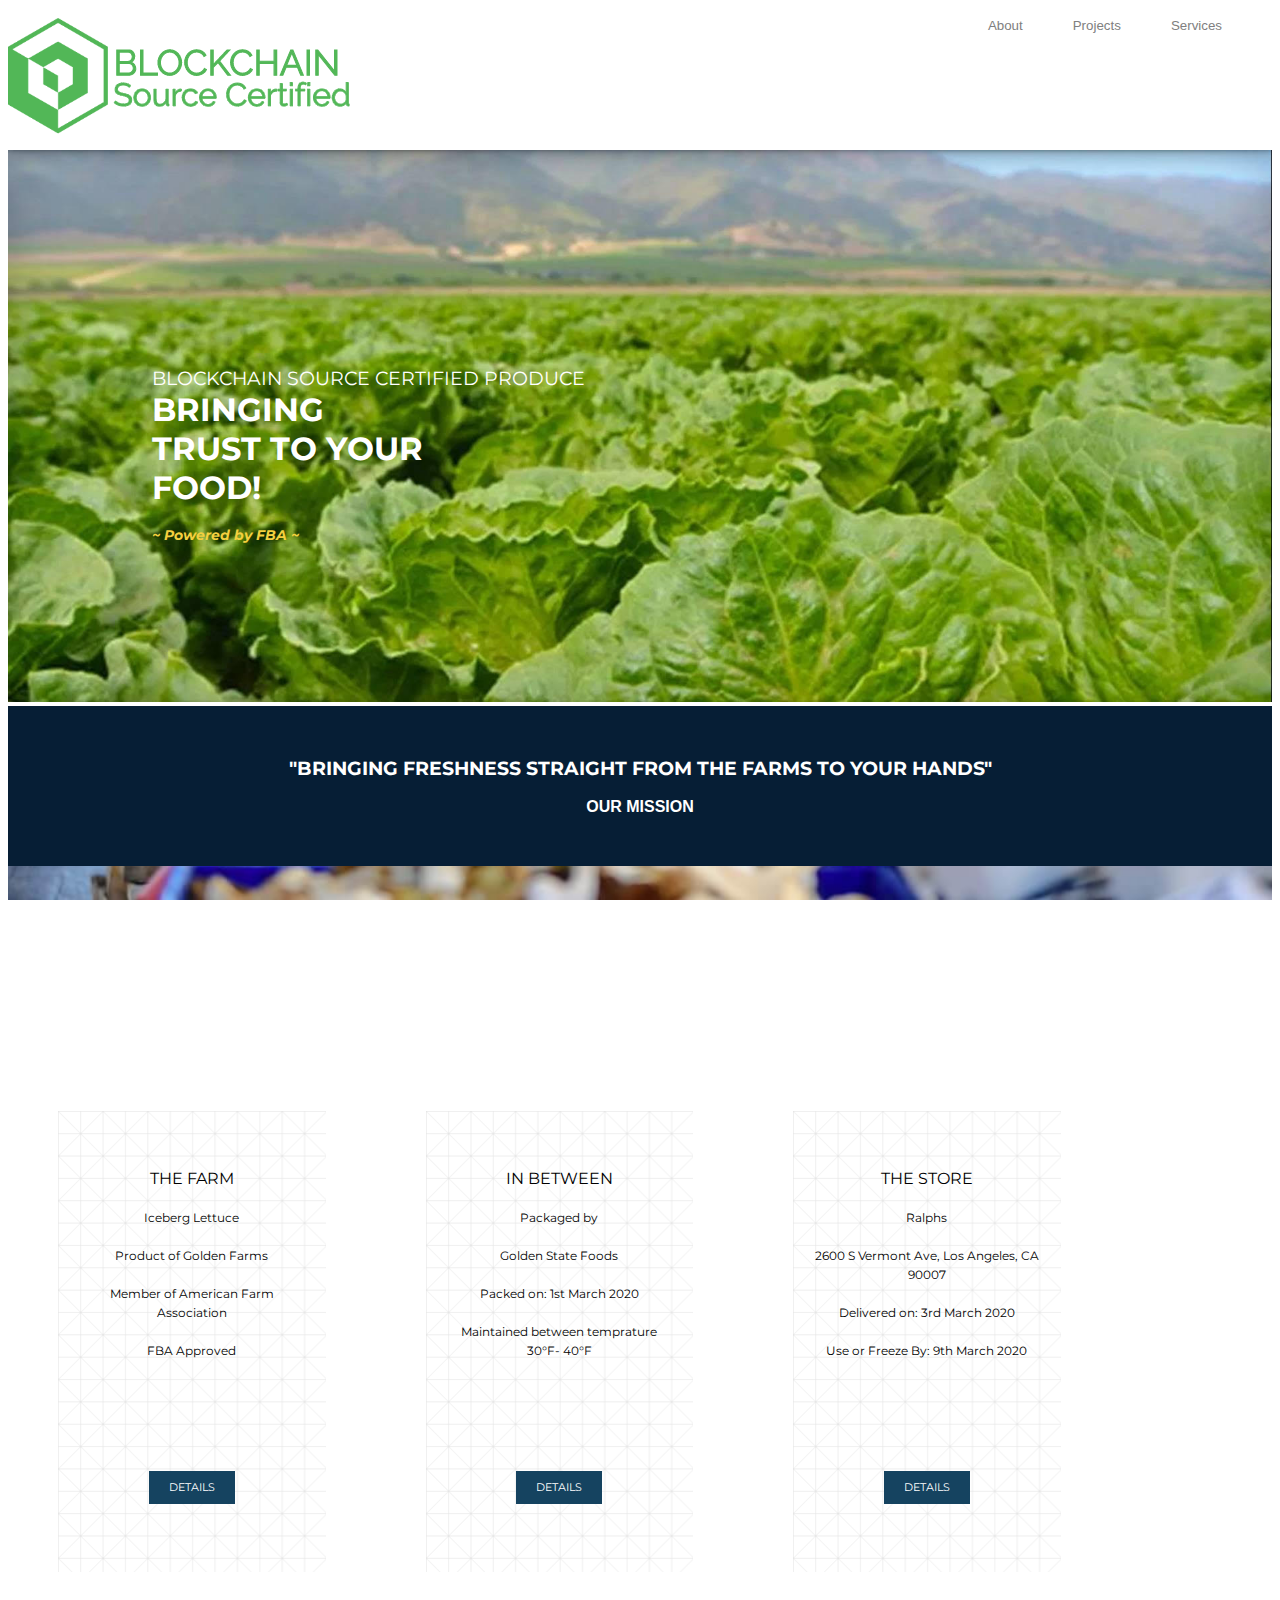
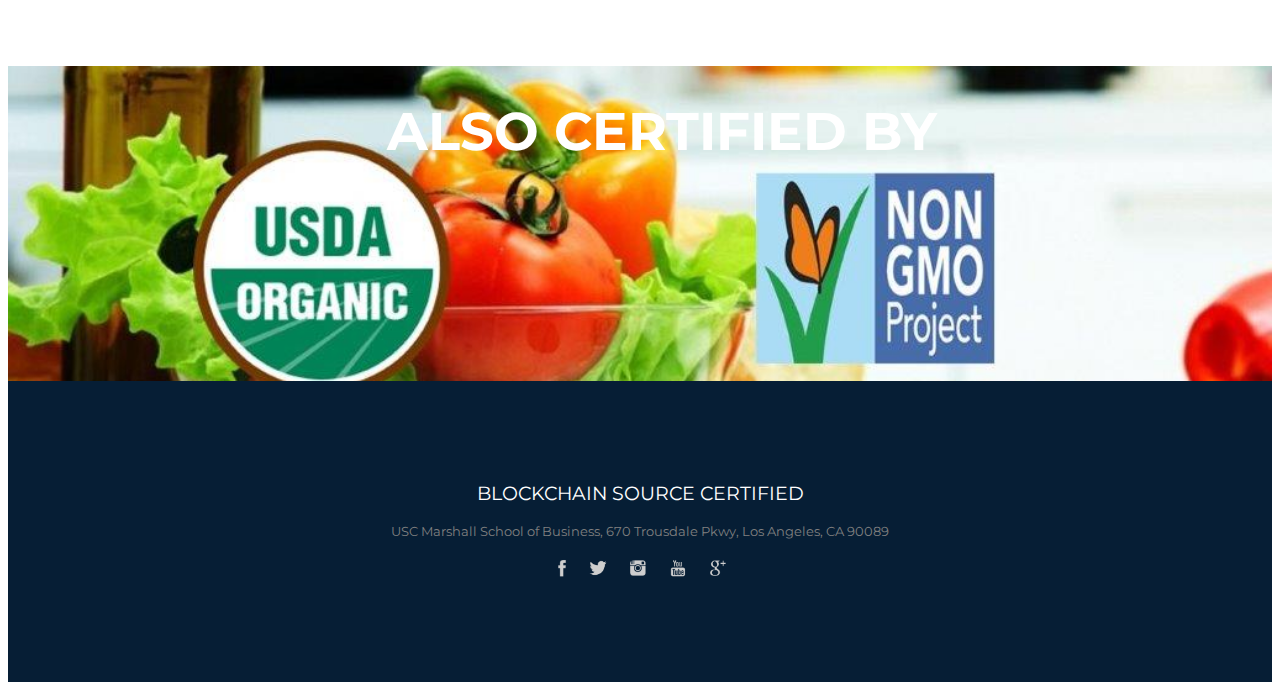
<file: Index.html>
<!DOCTYPE html>
<html>
	<head>
		<title>	BSC.org </title>
		<LINK rel="stylesheet" type="text/css" href="landing_css.css" />
		<link href='https://fonts.googleapis.com/css?family=Montserrat' rel='stylesheet' />
	</head>
	<body>
		<div class="menu"> <img src="logo.png">
			<div class="links"> <a class="link1" href="#"> Services </a> </div>
			<div class="links"> <a class="link2" href="#"> Projects </a> </div>
			<div class="links"> <a class="link3" href="#"> About </a> </div>
		</div>
		
		
		<div class="lawyerimg">	<img src="lawyer2.jpg" style="width:100%";>
			<div class="box">
				<br>
				<div style="color:white;font-size:120%;"> BLOCKCHAIN SOURCE CERTIFIED PRODUCE </div>
				<div style="color:white;font-size:200%;"> <b> BRINGING <br> TRUST TO YOUR <br>FOOD! </b> </div> <br>
				<div style="color:#F4D03F;font-size:90%;"> <b> <i> ~ Powered by FBA ~ </i> </b> </div>
				<br>
<!--				<input type="text" placeholder="Email" style="width:270px;height:30px;"> <br> <br>-->
<!--
					<div class="box2">
					<a class="signup" href="#"> SIGN UP FOR FREE! </a>
					</div>
-->
			</div>
		</div>
<!--
		 <div class="threecolumns">

			<div id="column1"> <span style="color:black;font-family:Montserrat, sans-serif;"> <b> AMAZING FEATURE #1 </b></span> <br> <br>
			Lorem ipsum dolor sit amet, consectetur adipiscing elit. Sed malesuada faucibus ex nec ultricies. Donec mattis
			egestas nisi non pretium. Suspendisse nec eros ut erat facilisis maximus. In congue et leo in varius. 
			<div> Vesttibulum sit amet felis ornare, commodo orci ut, feugiat lorem. </div>
			</div>

			<div id="column2"> <span style="color:black;font-family:Montserrat,sans-serif;"> <b> AMAZING FEATURE #2 </b> </span> <br> <br>
			Lorem ipsum dolor sit amet, consectetur adipiscing elit. Sed malesuada faucibus ex nec ultricies. Donec mattis
			egestas nisi non pretium. Suspendisse nec eros ut erat facilisis maximus. In congue et leo in varius. 
			<div> Vesttibulum sit amet felis ornare, commodo orci ut, feugiat lorem. </div>
			</div>

			<div id="column3"> <span style="color:black;font-family:Montserrat,sans-serif;"> <b> AMAZING FEATURE #3 </b> </span> <br> <br>
			Lorem ipsum dolor sit amet, consectetur adipiscing elit. Sed malesuada faucibus ex nec ultricies. Donec mattis
			egestas nisi non pretium. Suspendisse nec eros ut erat facilisis maximus. In congue et leo in varius. 
			<div> Vesttibulum sit amet felis ornare, commodo orci ut, feugiat lorem. </div> 
			</div>
			
		</div>  
-->

		<!-- <br> <br> <br> <br> <br> <br> <br> <br> <br> <br> <br> <br> <br> <br> <br> <br> -->

		<div class="lightgreybox">
			<div style="color: white; font-size: 120%; font-family:Montserrat,sans-serif;"> <b> "BRINGING FRESHNESS STRAIGHT FROM THE FARMS TO YOUR HANDS" </b>
			</div>
		<br> <div style="color: white; font-size: 100%; font-family:Arial,sans-serif;"> <b> OUR MISSION </b> 
<!--		<span class="desig"> <b> CEO & Founder, Biz Optima </b> </span> -->
		</div> 
		</div>

		<div class="prices"> 
		<div class="parallax"> </div>
		<div class="textone"> 
			<span style="color:white; font-size:80pt; font-family:Montserrat,sans-serif;"> <b> THE CHAIN </b> </span> <br>
<!--			<span style="color:gray; font-size:10pt; font-family:Montserrat,sans-serif"> <b> AFFORDABLE FOR EVERYONE </b> </span> -->
		<br> <br> <br> 

		 <div class="price1"> <br> <br> <div style="font-size:12pt; font-family:Montserrat,sans-serif;"> THE FARM <br> <br> </div>
			<span style="color:black; font-size:9pt; font-family:Montserrat,sans-serif;"> Iceberg Lettuce <br> <br> Product of Golden Farms <br> <br> Member of American Farm Association <br> <br> 
			FBA Approved </span> <br> <br> <br> 
			<span style="color:black; font-size:14pt; align:center; font-family: Gotham Book, sans-serif;"> <br>  </span> <br> <br> <br> 
			<span class="bluebutton"> DETAILS </span> <br> <br> <br><br>
		</div>

		<div class="price2"> <br> <br> <div n style="font-size:12pt font-family:Montserrat,sans-serif;"> IN BETWEEN <br> <br> </div>
			<span style="color:black; font-size:9pt; font-family:Montserrat,sans-serif;"> Packaged by <br> <br> Golden State Foods <br> <br> Packed on: 1st March 2020 <br> <br> 
			Maintained between temprature 30°F- 40°F  </span> <br> <br> <br> 
			<span style="color:black; font-size:14pt; align:center; font-family: Gotham Book, sans-serif;"> <br> </span> <br> <br> <br>  
			<span class="bluebutton"> DETAILS </span> <br> <br> <br> <br>
		</div>

		<div class="price3"> <br> <br> <span style="font-size:12pt font-family:Montserrat,sans-serif;"> THE STORE <br> <br> </span>
			<span style="color:black; font-size:9pt;font-family:Montserrat,sans-serif;"> Ralphs <br> <br> 2600 S Vermont Ave, Los Angeles, CA 90007 <br> <br> Delivered on: 3rd March 2020 <br> <br> 
			Use or Freeze By: 9th March 2020 </span> <br> <br> <br> 
			<span style="color:black; font-size:14pt; align:center; font-family: Gotham Book, sans-serif;"> <br> </span> <br> <br> <br> 
			<span class="bluebutton"> DETAILS </span> <br> <br> <br> <br>
		</div>
		</div>
		</div>

		<div class="tryit">
		<img class="notebookimg" src="sdf%60.jpg" style="width:100%;">
		<div class="trytext"> <b>  ALSO CERTIFIED BY </b> </div>
		</div>

		<div class="darkbluebox">
		<div style="color: white; font-size: 120%;"> BLOCKCHAIN SOURCE CERTIFIED </div>
		<br> <div style="font-size: 80%; color:gray;"> USC Marshall School of Business, 670 Trousdale Pkwy, Los Angeles, CA 90089 </div> 
		<br> 
		<a href="https://www.facebook.com" target="_blank";> <img src= "facebook.png" width="20" height="20"> </a> 
&nbsp&nbsp	<a href="https://www.twitter.com" target="_blank";> <img src="twitter.png" width="20" height="20"> </a>
&nbsp &nbsp  	<a href="https://www.instagram.com" target="_blank";> <img src="instagram.png" width="20" height="20"> </a>
&nbsp &nbsp 	<a href="https://www.youtube.com" target="_blank";> <img src="youtube.png" width="20" height="20"> </a>
&nbsp &nbsp 	<a href="https://www.googleplus.com" target="_blank"> <img src="googleplus.png" width="20" height="20"> </a>
		</div>

	</body>
</html>
</file>
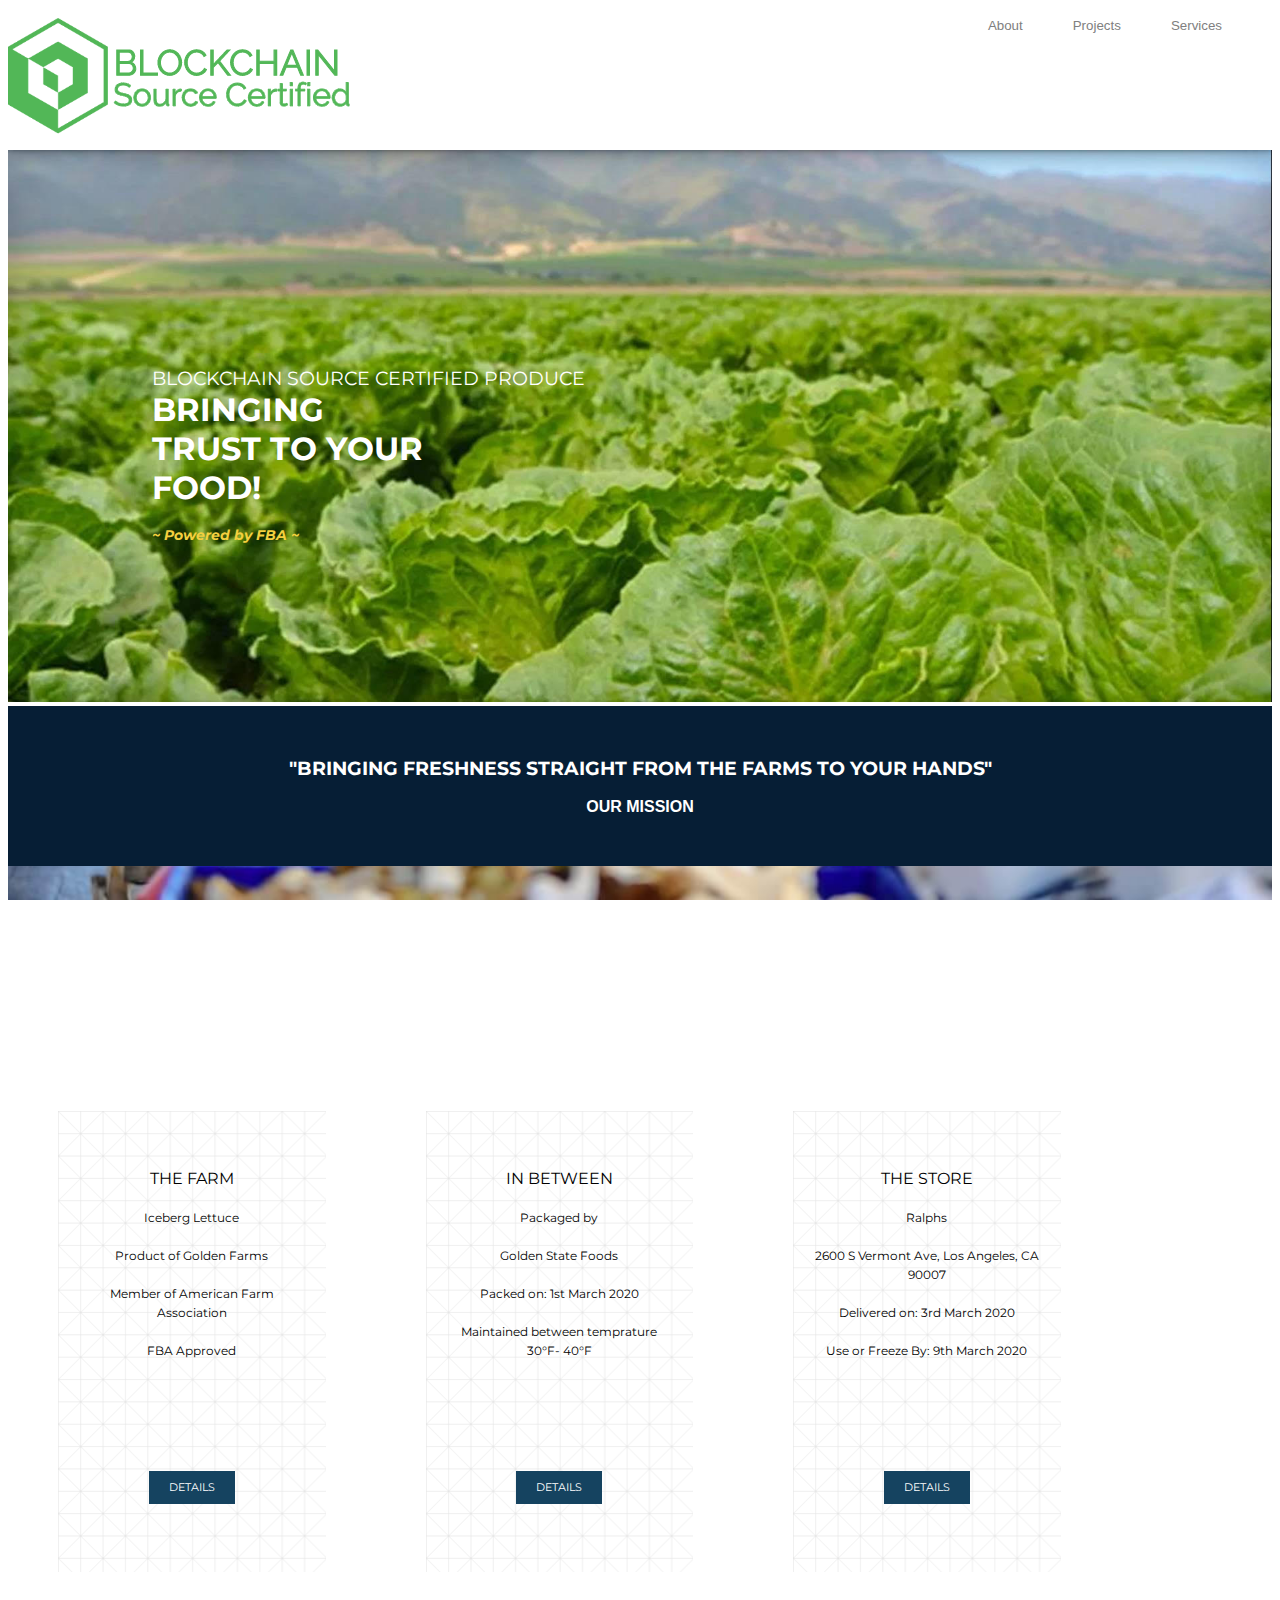
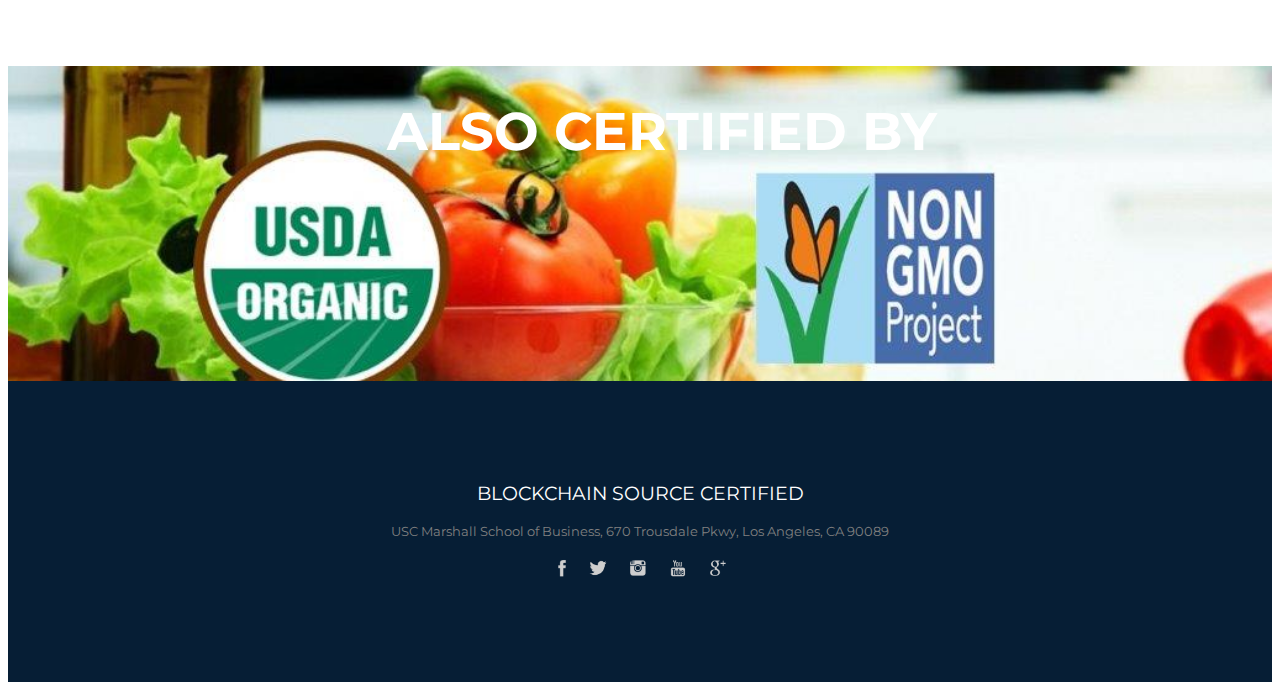
<file: index.html>
<!DOCTYPE html>
<html>
	<head>
		<title>	BSC.org </title>
		<LINK rel="stylesheet" type="text/css" href="landing_css.css" />
		<link href='https://fonts.googleapis.com/css?family=Montserrat' rel='stylesheet' />
	</head>
	<body>
		<div class="menu"> <img src="logo.png">
			<div class="links"> <a class="link1" href="#"> Services </a> </div>
			<div class="links"> <a class="link2" href="#"> Projects </a> </div>
			<div class="links"> <a class="link3" href="#"> About </a> </div>
		</div>
		
		
		<div class="lawyerimg">	<img src="lawyer2.jpg" style="width:100%";>
			<div class="box">
				<br>
				<div style="color:white;font-size:120%;"> BLOCKCHAIN SOURCE CERTIFIED PRODUCE </div>
				<div style="color:white;font-size:200%;"> <b> BRINGING <br> TRUST TO YOUR <br>FOOD! </b> </div> <br>
				<div style="color:#F4D03F;font-size:90%;"> <b> <i> ~ Powered by FBA ~ </i> </b> </div>
				<br>
<!--				<input type="text" placeholder="Email" style="width:270px;height:30px;"> <br> <br>-->
<!--
					<div class="box2">
					<a class="signup" href="#"> SIGN UP FOR FREE! </a>
					</div>
-->
			</div>
		</div>
<!--
		 <div class="threecolumns">

			<div id="column1"> <span style="color:black;font-family:Montserrat, sans-serif;"> <b> AMAZING FEATURE #1 </b></span> <br> <br>
			Lorem ipsum dolor sit amet, consectetur adipiscing elit. Sed malesuada faucibus ex nec ultricies. Donec mattis
			egestas nisi non pretium. Suspendisse nec eros ut erat facilisis maximus. In congue et leo in varius. 
			<div> Vesttibulum sit amet felis ornare, commodo orci ut, feugiat lorem. </div>
			</div>

			<div id="column2"> <span style="color:black;font-family:Montserrat,sans-serif;"> <b> AMAZING FEATURE #2 </b> </span> <br> <br>
			Lorem ipsum dolor sit amet, consectetur adipiscing elit. Sed malesuada faucibus ex nec ultricies. Donec mattis
			egestas nisi non pretium. Suspendisse nec eros ut erat facilisis maximus. In congue et leo in varius. 
			<div> Vesttibulum sit amet felis ornare, commodo orci ut, feugiat lorem. </div>
			</div>

			<div id="column3"> <span style="color:black;font-family:Montserrat,sans-serif;"> <b> AMAZING FEATURE #3 </b> </span> <br> <br>
			Lorem ipsum dolor sit amet, consectetur adipiscing elit. Sed malesuada faucibus ex nec ultricies. Donec mattis
			egestas nisi non pretium. Suspendisse nec eros ut erat facilisis maximus. In congue et leo in varius. 
			<div> Vesttibulum sit amet felis ornare, commodo orci ut, feugiat lorem. </div> 
			</div>
			
		</div>  
-->

		<!-- <br> <br> <br> <br> <br> <br> <br> <br> <br> <br> <br> <br> <br> <br> <br> <br> -->

		<div class="lightgreybox">
			<div style="color: white; font-size: 120%; font-family:Montserrat,sans-serif;"> <b> "BRINGING FRESHNESS STRAIGHT FROM THE FARMS TO YOUR HANDS" </b>
			</div>
		<br> <div style="color: white; font-size: 100%; font-family:Arial,sans-serif;"> <b> OUR MISSION </b> 
<!--		<span class="desig"> <b> CEO & Founder, Biz Optima </b> </span> -->
		</div> 
		</div>

		<div class="prices"> 
		<div class="parallax"> </div>
		<div class="textone"> 
			<span style="color:white; font-size:80pt; font-family:Montserrat,sans-serif;"> <b> THE CHAIN </b> </span> <br>
<!--			<span style="color:gray; font-size:10pt; font-family:Montserrat,sans-serif"> <b> AFFORDABLE FOR EVERYONE </b> </span> -->
		<br> <br> <br> 

		 <div class="price1"> <br> <br> <div style="font-size:12pt; font-family:Montserrat,sans-serif;"> THE FARM <br> <br> </div>
			<span style="color:black; font-size:9pt; font-family:Montserrat,sans-serif;"> Iceberg Lettuce <br> <br> Product of Golden Farms <br> <br> Member of American Farm Association <br> <br> 
			FBA Approved </span> <br> <br> <br> 
			<span style="color:black; font-size:14pt; align:center; font-family: Gotham Book, sans-serif;"> <br>  </span> <br> <br> <br> 
			<span class="bluebutton"> DETAILS </span> <br> <br> <br><br>
		</div>

		<div class="price2"> <br> <br> <div n style="font-size:12pt font-family:Montserrat,sans-serif;"> IN BETWEEN <br> <br> </div>
			<span style="color:black; font-size:9pt; font-family:Montserrat,sans-serif;"> Packaged by <br> <br> Golden State Foods <br> <br> Packed on: 1st March 2020 <br> <br> 
			Maintained between temprature 30°F- 40°F  </span> <br> <br> <br> 
			<span style="color:black; font-size:14pt; align:center; font-family: Gotham Book, sans-serif;"> <br> </span> <br> <br> <br>  
			<span class="bluebutton"> DETAILS </span> <br> <br> <br> <br>
		</div>

		<div class="price3"> <br> <br> <span style="font-size:12pt font-family:Montserrat,sans-serif;"> THE STORE <br> <br> </span>
			<span style="color:black; font-size:9pt;font-family:Montserrat,sans-serif;"> Ralphs <br> <br> 2600 S Vermont Ave, Los Angeles, CA 90007 <br> <br> Delivered on: 3rd March 2020 <br> <br> 
			Use or Freeze By: 9th March 2020 </span> <br> <br> <br> 
			<span style="color:black; font-size:14pt; align:center; font-family: Gotham Book, sans-serif;"> <br> </span> <br> <br> <br> 
			<span class="bluebutton"> DETAILS </span> <br> <br> <br> <br>
		</div>
		</div>
		</div>

		<div class="tryit">
		<img class="notebookimg" src="sdf%60.jpg" style="width:100%;">
		<div class="trytext"> <b>  ALSO CERTIFIED BY </b> </div>
		</div>

		<div class="darkbluebox">
		<div style="color: white; font-size: 120%;"> BLOCKCHAIN SOURCE CERTIFIED </div>
		<br> <div style="font-size: 80%; color:gray;"> USC Marshall School of Business, 670 Trousdale Pkwy, Los Angeles, CA 90089 </div> 
		<br> 
		<a href="https://www.facebook.com" target="_blank";> <img src= "facebook.png" width="20" height="20"> </a> 
&nbsp&nbsp	<a href="https://www.twitter.com" target="_blank";> <img src="twitter.png" width="20" height="20"> </a>
&nbsp &nbsp  	<a href="https://www.instagram.com" target="_blank";> <img src="instagram.png" width="20" height="20"> </a>
&nbsp &nbsp 	<a href="https://www.youtube.com" target="_blank";> <img src="youtube.png" width="20" height="20"> </a>
&nbsp &nbsp 	<a href="https://www.googleplus.com" target="_blank"> <img src="googleplus.png" width="20" height="20"> </a>
		</div>

	</body>
</html>
</file>
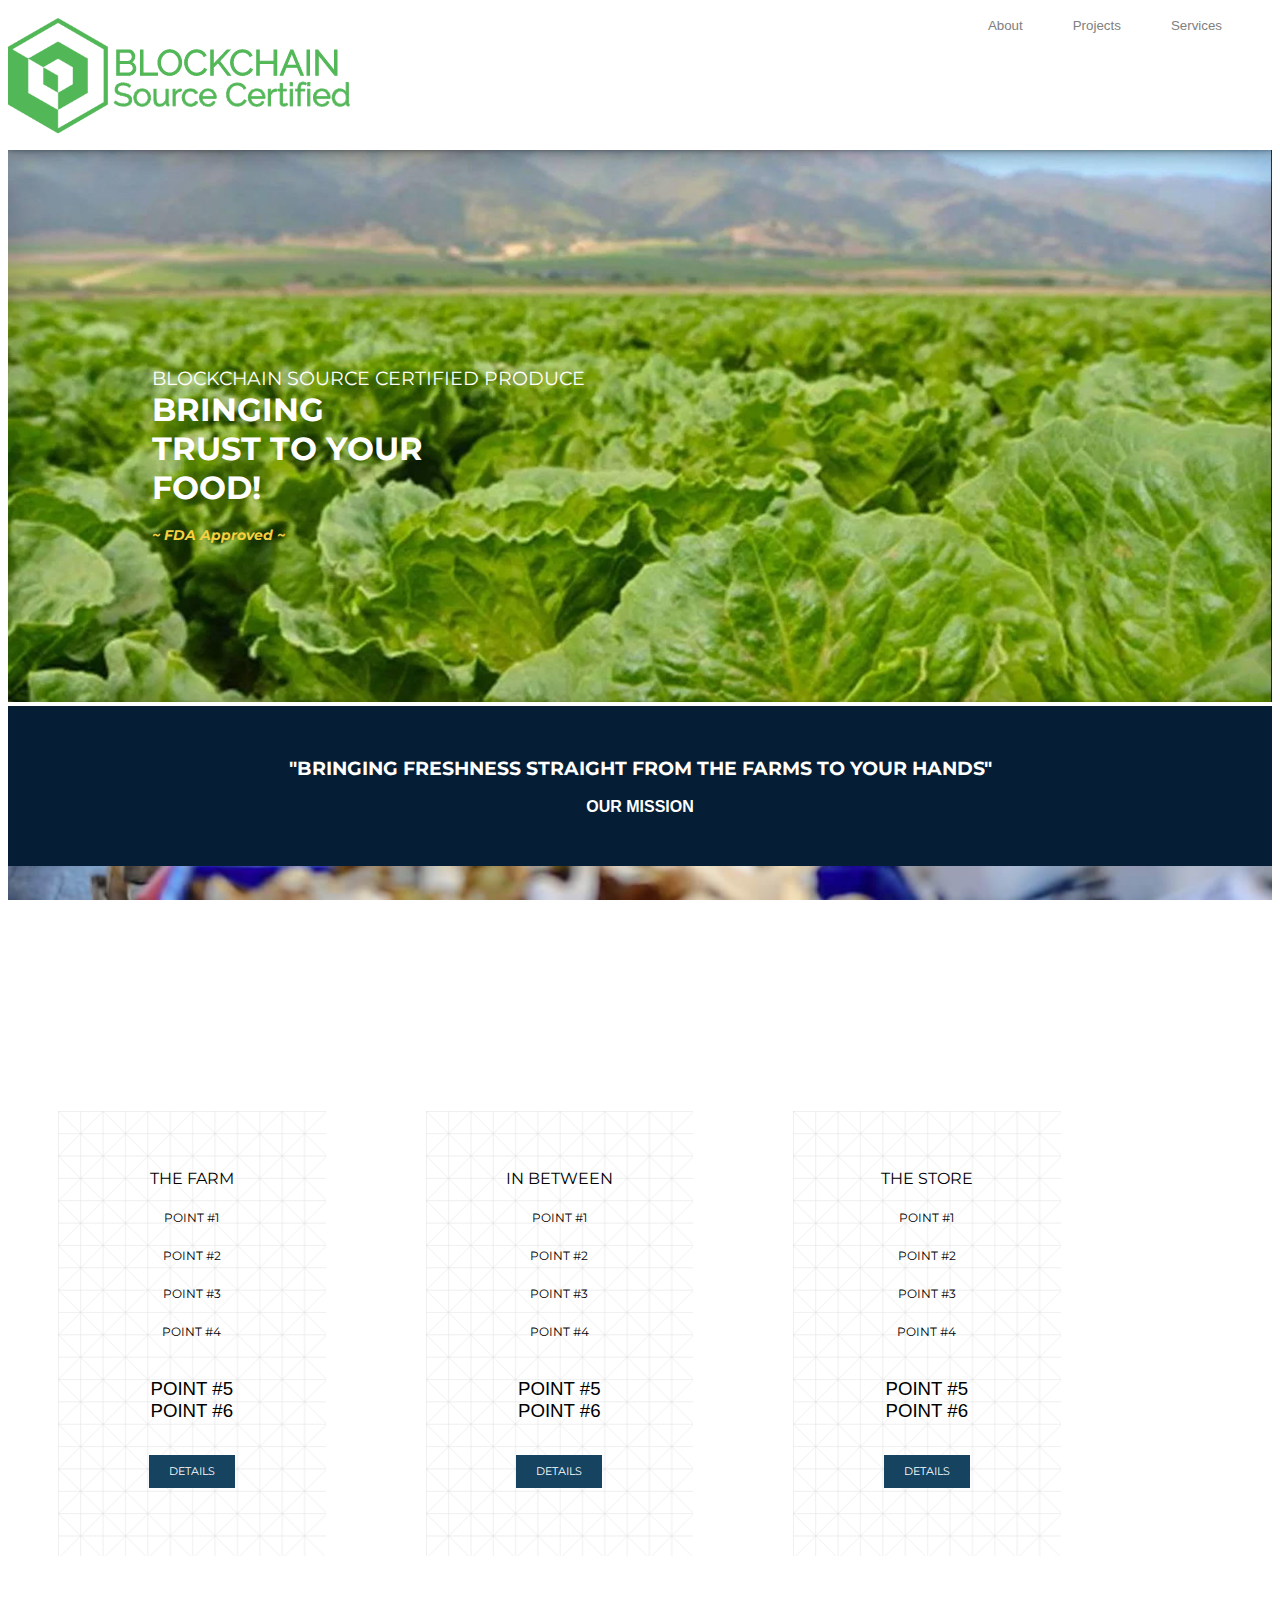
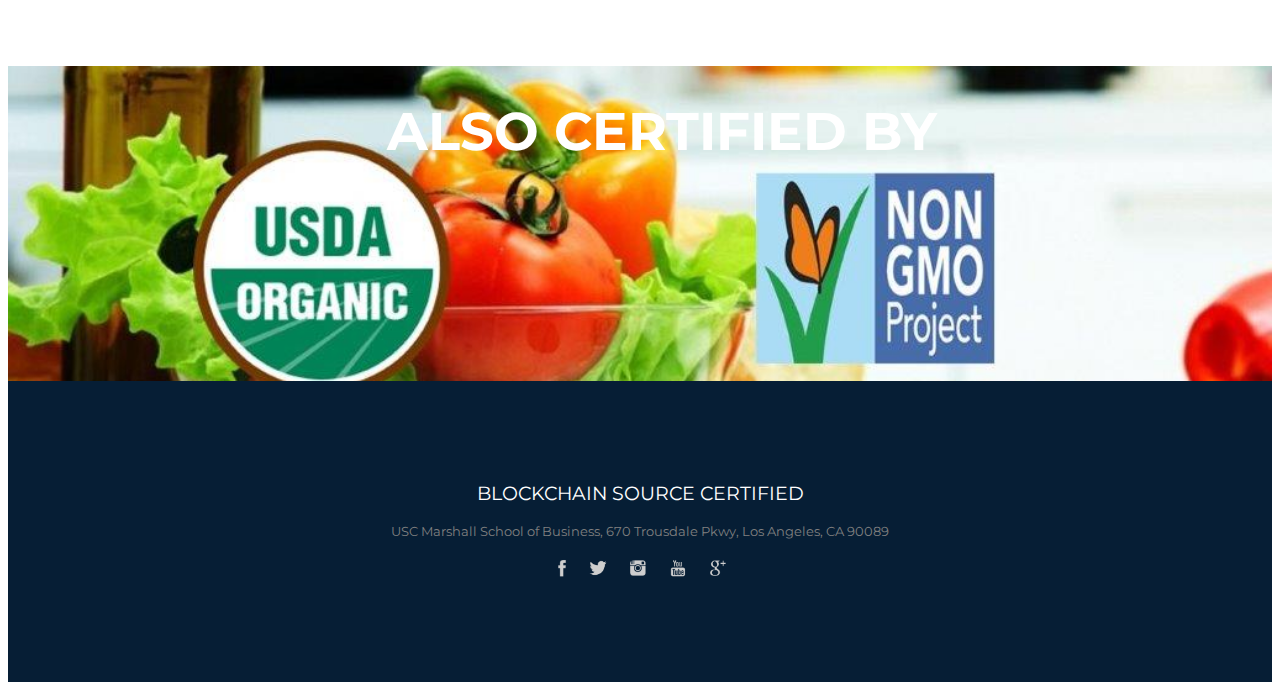
<file: landing_page.html>
<!DOCTYPE html>
<html>
	<head>
		<title>	BSC.org </title>
		<LINK rel="stylesheet" type="text/css" href="landing_css.css" />
		<link href='https://fonts.googleapis.com/css?family=Montserrat' rel='stylesheet' />
	</head>
	<body>
		<div class="menu"> <img src="logo.png">
			<div class="links"> <a class="link1" href="#"> Services </a> </div>
			<div class="links"> <a class="link2" href="#"> Projects </a> </div>
			<div class="links"> <a class="link3" href="#"> About </a> </div>
		</div>
		
		
		<div class="lawyerimg">	<img src="lawyer2.jpg" style="width:100%";>
			<div class="box">
				<br>
				<div style="color:white;font-size:120%;"> BLOCKCHAIN SOURCE CERTIFIED PRODUCE </div>
				<div style="color:white;font-size:200%;"> <b> BRINGING <br> TRUST TO YOUR <br>FOOD! </b> </div> <br>
				<div style="color:#F4D03F;font-size:90%;"> <b> <i> ~ FDA Approved ~ </i> </b> </div>
				<br>
<!--				<input type="text" placeholder="Email" style="width:270px;height:30px;"> <br> <br>-->
<!--
					<div class="box2">
					<a class="signup" href="#"> SIGN UP FOR FREE! </a>
					</div>
-->
			</div>
		</div>
<!--
		 <div class="threecolumns">

			<div id="column1"> <span style="color:black;font-family:Montserrat, sans-serif;"> <b> AMAZING FEATURE #1 </b></span> <br> <br>
			Lorem ipsum dolor sit amet, consectetur adipiscing elit. Sed malesuada faucibus ex nec ultricies. Donec mattis
			egestas nisi non pretium. Suspendisse nec eros ut erat facilisis maximus. In congue et leo in varius. 
			<div> Vesttibulum sit amet felis ornare, commodo orci ut, feugiat lorem. </div>
			</div>

			<div id="column2"> <span style="color:black;font-family:Montserrat,sans-serif;"> <b> AMAZING FEATURE #2 </b> </span> <br> <br>
			Lorem ipsum dolor sit amet, consectetur adipiscing elit. Sed malesuada faucibus ex nec ultricies. Donec mattis
			egestas nisi non pretium. Suspendisse nec eros ut erat facilisis maximus. In congue et leo in varius. 
			<div> Vesttibulum sit amet felis ornare, commodo orci ut, feugiat lorem. </div>
			</div>

			<div id="column3"> <span style="color:black;font-family:Montserrat,sans-serif;"> <b> AMAZING FEATURE #3 </b> </span> <br> <br>
			Lorem ipsum dolor sit amet, consectetur adipiscing elit. Sed malesuada faucibus ex nec ultricies. Donec mattis
			egestas nisi non pretium. Suspendisse nec eros ut erat facilisis maximus. In congue et leo in varius. 
			<div> Vesttibulum sit amet felis ornare, commodo orci ut, feugiat lorem. </div> 
			</div>
			
		</div>  
-->

		<!-- <br> <br> <br> <br> <br> <br> <br> <br> <br> <br> <br> <br> <br> <br> <br> <br> -->

		<div class="lightgreybox">
			<div style="color: white; font-size: 120%; font-family:Montserrat,sans-serif;"> <b> "BRINGING FRESHNESS STRAIGHT FROM THE FARMS TO YOUR HANDS" </b>
			</div>
		<br> <div style="color: white; font-size: 100%; font-family:Arial,sans-serif;"> <b> OUR MISSION </b> 
<!--		<span class="desig"> <b> CEO & Founder, Biz Optima </b> </span> -->
		</div> 
		</div>

		<div class="prices"> 
		<div class="parallax"> </div>
		<div class="textone"> 
			<span style="color:white; font-size:80pt; font-family:Montserrat,sans-serif;"> <b> THE CHAIN </b> </span> <br>
<!--			<span style="color:gray; font-size:10pt; font-family:Montserrat,sans-serif"> <b> AFFORDABLE FOR EVERYONE </b> </span> -->
		<br> <br> <br> 

		 <div class="price1"> <br> <br> <div style="font-size:12pt; font-family:Montserrat,sans-serif;"> THE FARM <br> <br> </div>
			<span style="color:black; font-size:9pt; font-family:Montserrat,sans-serif;"> POINT #1 <br> <br> POINT #2 <br> <br> POINT #3 <br> <br> 
			POINT #4 </span> <br> <br> <br> 
			<span style="color:black; font-size:14pt; align:center; font-family: Gotham Book, sans-serif;"> POINT #5 <br> POINT #6 </span> <br> <br> <br> 
			<span class="bluebutton"> DETAILS </span> <br> <br> <br><br>
		</div>

		<div class="price2"> <br> <br> <div n style="font-size:12pt font-family:Montserrat,sans-serif;"> IN BETWEEN <br> <br> </div>
			<span style="color:black; font-size:9pt; font-family:Montserrat,sans-serif;"> POINT #1 <br> <br> POINT #2 <br> <br> POINT #3 <br> <br> 
			POINT #4 </span> <br> <br> <br> 
			<span style="color:black; font-size:14pt; align:center; font-family: Gotham Book, sans-serif;"> POINT #5 <br> POINT #6 </span> <br> <br> <br>  
			<span class="bluebutton"> DETAILS </span> <br> <br> <br> <br>
		</div>

		<div class="price3"> <br> <br> <span style="font-size:12pt font-family:Montserrat,sans-serif;"> THE STORE <br> <br> </span>
			<span style="color:black; font-size:9pt;font-family:Montserrat,sans-serif;"> POINT #1 <br> <br> POINT #2 <br> <br> POINT #3 <br> <br> 
			POINT #4 </span> <br> <br> <br> 
			<span style="color:black; font-size:14pt; align:center; font-family: Gotham Book, sans-serif;"> POINT #5 <br> POINT #6 </span> <br> <br> <br> 
			<span class="bluebutton"> DETAILS </span> <br> <br> <br> <br>
		</div>
		</div>
		</div>

		<div class="tryit">
		<img class="notebookimg" src="sdf%60.jpg" style="width:100%;">
		<div class="trytext"> <b>  ALSO CERTIFIED BY </b> </div>
		</div>

		<div class="darkbluebox">
		<div style="color: white; font-size: 120%;"> BLOCKCHAIN SOURCE CERTIFIED </div>
		<br> <div style="font-size: 80%; color:gray;"> USC Marshall School of Business, 670 Trousdale Pkwy, Los Angeles, CA 90089 </div> 
		<br> 
		<a href="https://www.facebook.com" target="_blank";> <img src= "facebook.png" width="20" height="20"> </a> 
&nbsp&nbsp	<a href="https://www.twitter.com" target="_blank";> <img src="twitter.png" width="20" height="20"> </a>
&nbsp &nbsp  	<a href="https://www.instagram.com" target="_blank";> <img src="instagram.png" width="20" height="20"> </a>
&nbsp &nbsp 	<a href="https://www.youtube.com" target="_blank";> <img src="youtube.png" width="20" height="20"> </a>
&nbsp &nbsp 	<a href="https://www.googleplus.com" target="_blank"> <img src="googleplus.png" width="20" height="20"> </a>
		</div>

	</body>
</html>
</file>
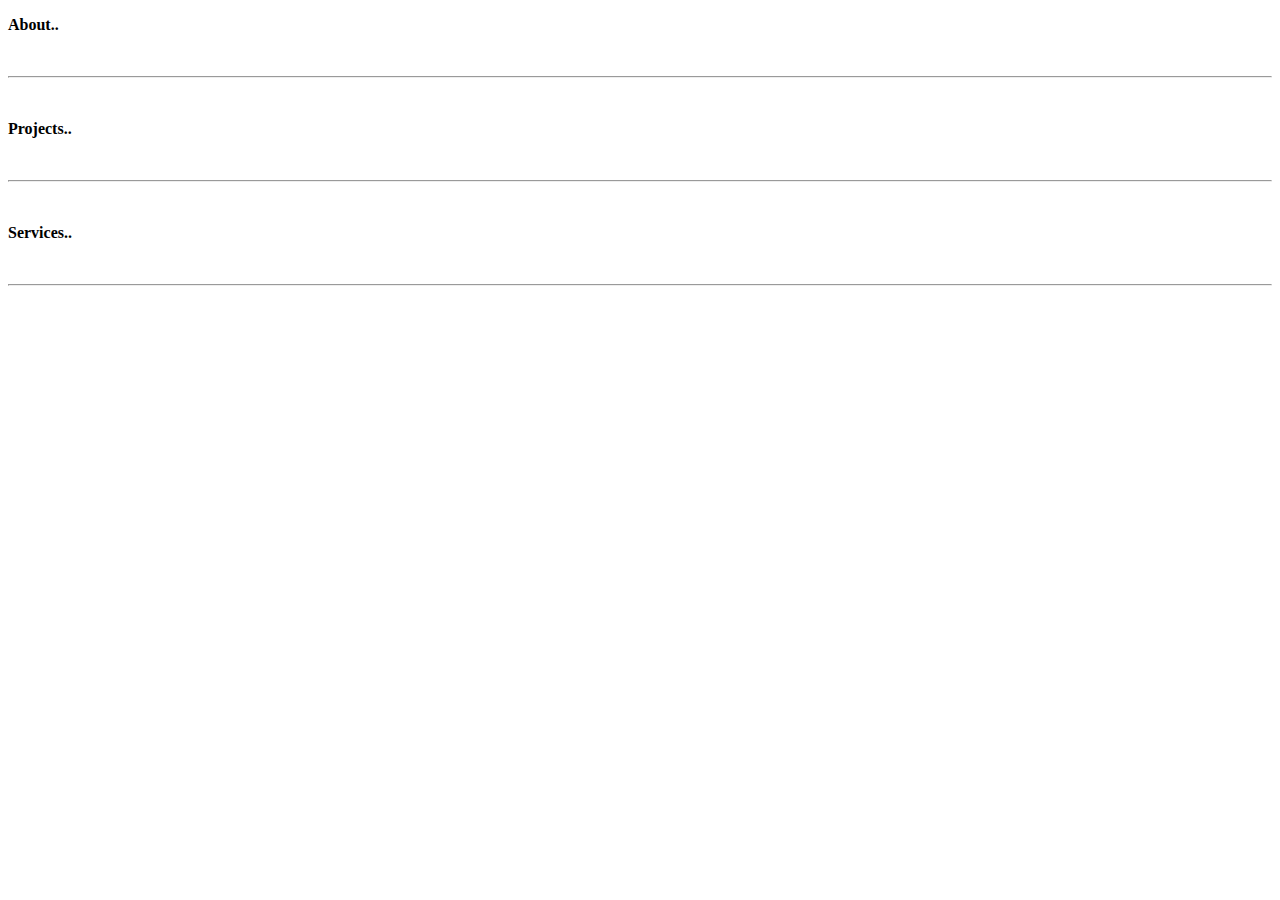
<file: page2.html>
<!DOCTYPE html>
<html>
	<head> 
		<title> </title>
	</head> 

<body>
<b> 
	<p id="about"> About..  </p> <br> <hr> <br>
	<p id="projects"> Projects.. </p> <br> <hr> <br>
	<p id="services"> Services.. <br> </p> <br> <hr> 
</b>
</body>
</html>
</file>
<file: landing_css.css>
body {
    overflow-x: hidden;
    max-width: 100%;
}


a
{
	text-decoration: none;
	
}
.link1
{
	color:grey;

}
.link2
{
	color:grey;

}
.link3
{
	color:grey;
}
.link1:hover
{
	color:black;
}
.link2:hover
{
	color:black;
}
.link3:hover
{
	color:black;
} 
.signup

{
	background-color:#F4D03F; 
	font-size:60%; 
	color:black;
	padding: 10px 10px 10px 10px;

}

.signup:hover
{
	background-color:#061E35;
	color:white;
}
.menu
{
	font-family: Montserrat, sans-serif;
	font-size: 12pt;
	text-align: left;
	padding: 10px 0px;
}
.links
{
	font-family: Arial, Helvetica, sans-serif;
	font-size: 10pt;
	float: right;
	padding: 0px 50px 0px 0px;
	
}
.lawyerimg
{
	position:relative;
	display: center;
	overflow: hidden;
}
.box
{
	font-family: Montserrat, sans-serif;
	position:absolute;
	left: 9%;
	top: 30%;
/*	background-color: #154360;*/
	padding: 30px 30px 60px 30px;
}
.box2
{
	text-align: center;
	width: 43%;

}
#column1
{
	color: gray;
	top: .2in;
	bottom: .2in;
	width: 22%;
	left: 3in;
	float: left;
	font-family: Arial;
	font-size: 8pt;
	text-align: justify;
}
#column2
{
	color: gray;
	top: .2in;
	bottom: .2in;
	width: 22%;
	left: 2in;
	padding: 0px 100px 0px 100px;
	float:left;
	font-family: Arial;
	font-size: 8pt;
	text-align: justify;
}
#column3
{
	color: gray;
	top: .2in;
	bottom:	.2in;
	width: 22%;
	float: left;
	font-family: Arial;
	font-size: 8pt;
	text-align: justify;
}
.threecolumns
{
	position:absolute;
	width: 100%;
	padding: 50px 150px 50px 150px;
}
.lightgreybox
{
	background-color: #061E35;
	padding: 50px 50px 50px 50px;
	text-align: center;
	/* font-family: Montserrat, sans-serif; */
	
}
.desig
{
	color: grey;
}
.prices
{
	
	position:relative;
	text-align:center;
	display: center;
	padding: 0;

}
.textone
{	
	position:absolute;
	font-family: Montserrat, sans-serif;
	float:right;
	top:1%;
	text-align: center;
	width:100%;
	
}
.notebookimg
{
	
	margin-bottom: -200px;
	margin-top: -200px;
		
}
.tryit
{
	position:relative;
	background: rgb(9,66,118);
	overflow:hidden;
	text-align: center;
	font-family: Montserrat, sans-serif;
	
}
.trytext
{	position:absolute;
	color: white;
	top: 10%;
	left: 30%;
	font-size: 40pt;
	
}
.para1
{
	position:absolute;
	color: white;
	top: 38%;
	left: 36%;
	font-size: 10pt;
}
.freebox
{
	position:absolute;
	width: 10%;
	top: 45%;
	left: 45%;
	text-align: center;
	background-color:#F4D03F;
	font-size:70%;
	height:30px;
	padding: 15px 10px 0px 10px;
}
.freebox:hover
{
	background-color: #061E35;
	color:white;

}
.darkbluebox
{
	background-color: #061E35;
	padding: 100px 50px 100px 50px;
	text-align: center;
	font-family: Montserrat, sans-serif;
	
}
.price1
{	
	background-color: white;
	width: 18%;
	float:left;	
	margin: 50px;
	padding: 20px 20px 20px 20px;
	background-image:url('grid.png');
	background-color: rgba(255,255,255,0.9);
	background-blend-mode: lighten;
	
}
.price2
{	
	
	background-color: white;
	width: 18%;
	float:left;
	margin: 50px;
	padding: 20px 20px 20px 20px;
	background-image:url('grid.png');
	background-color: rgba(255,255,255,0.9);
	background-blend-mode: lighten;
	
}
.price3
{
	background-color: white;
	width: 18%;
	float:left;
	margin: 50px;
	padding: 20px 20px 20px 20px;
	background-image:url('grid.png');
	background-color: rgba(255,255,255,0.9);
	background-blend-mode: lighten;

}

.bluebutton
{
	color: white;
	font-size: 8pt;
	font-family:Montserrat,sans-serif;
	padding: 10px 20px 10px 20px;
	background-color:  #154360;
	
}
.bluebutton:hover
{
	background-color:#061E35;
	color:white;
}
.parallax
{
	position:relative;
	background-image: url('notebook2.jpeg');
	width:100%;
/*	filter: grayscale(100%) opacity(60%);*/
	height:800px;
	background-repeat: no-repeat;
	background-size: cover;
	text-align:center;
	display: center;
	padding: 0;
	background-attachment: fixed;
    	background-position: center;	

}
</file>
